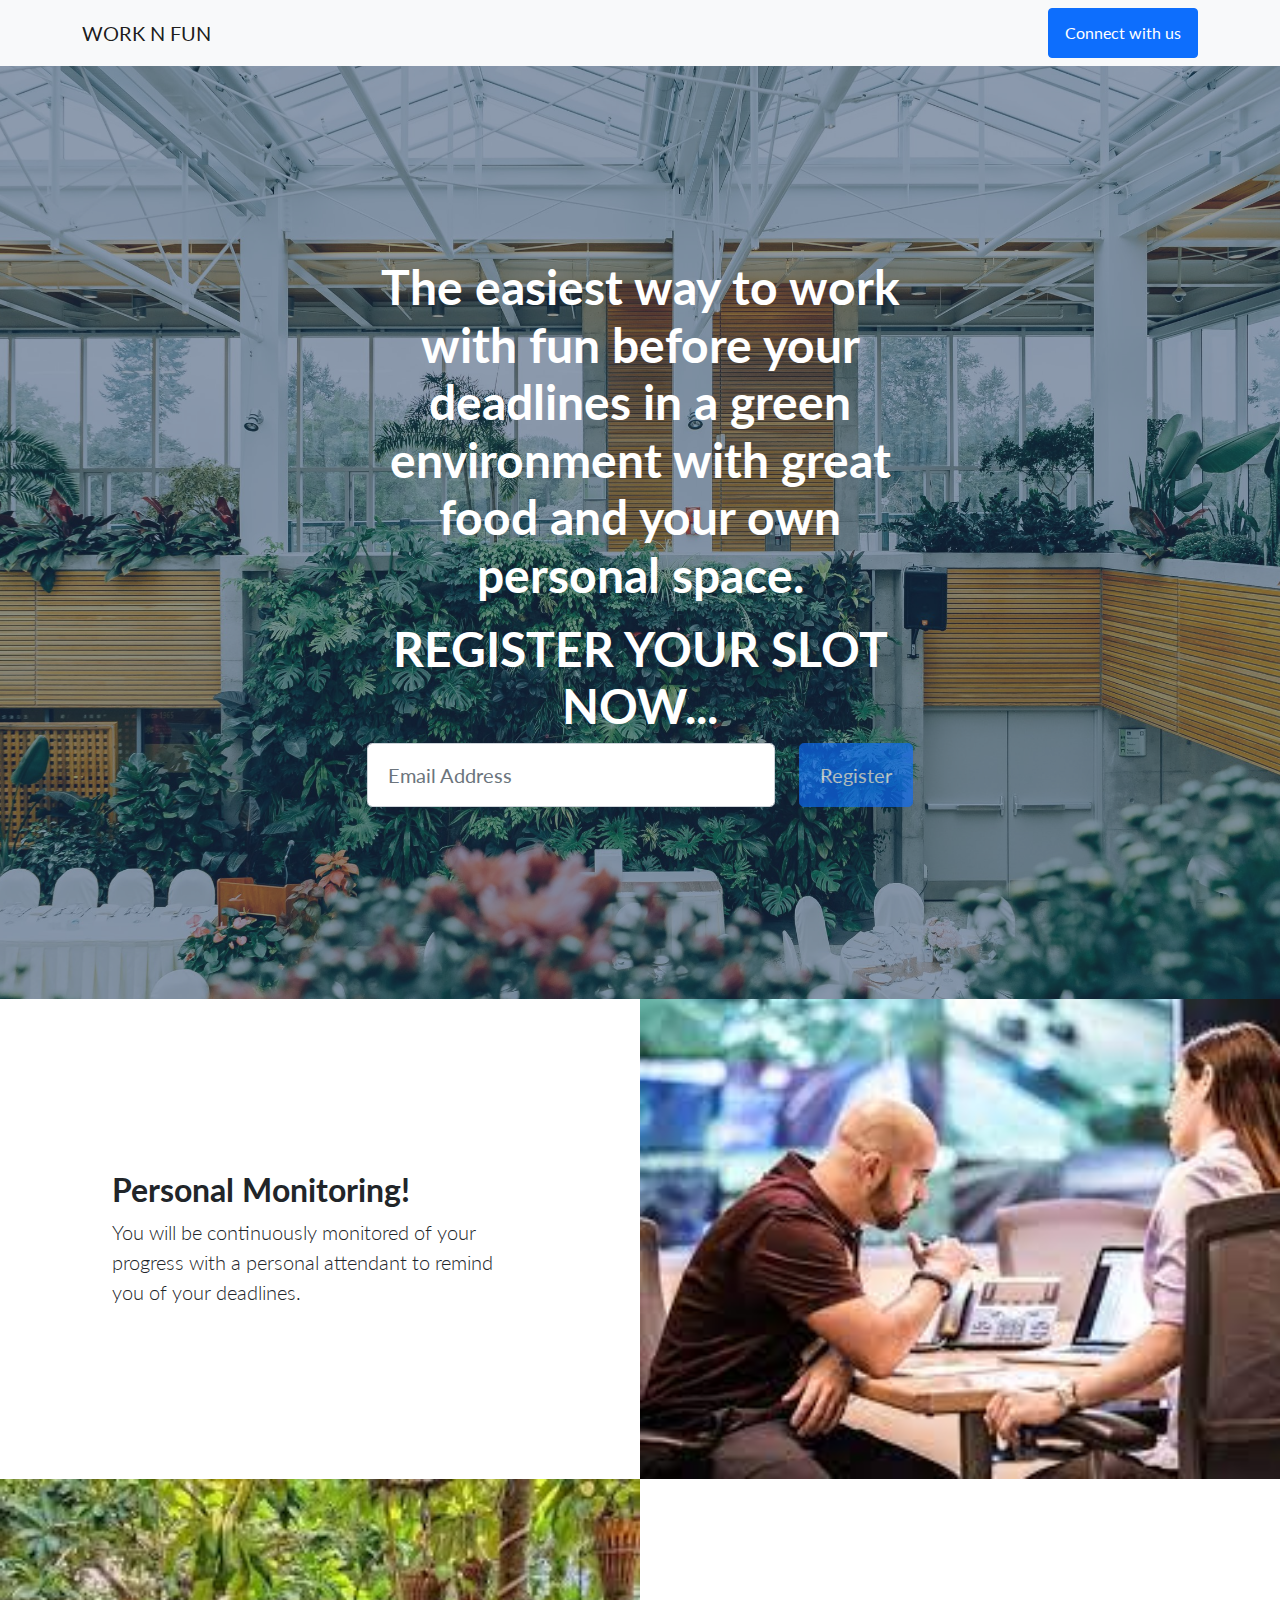
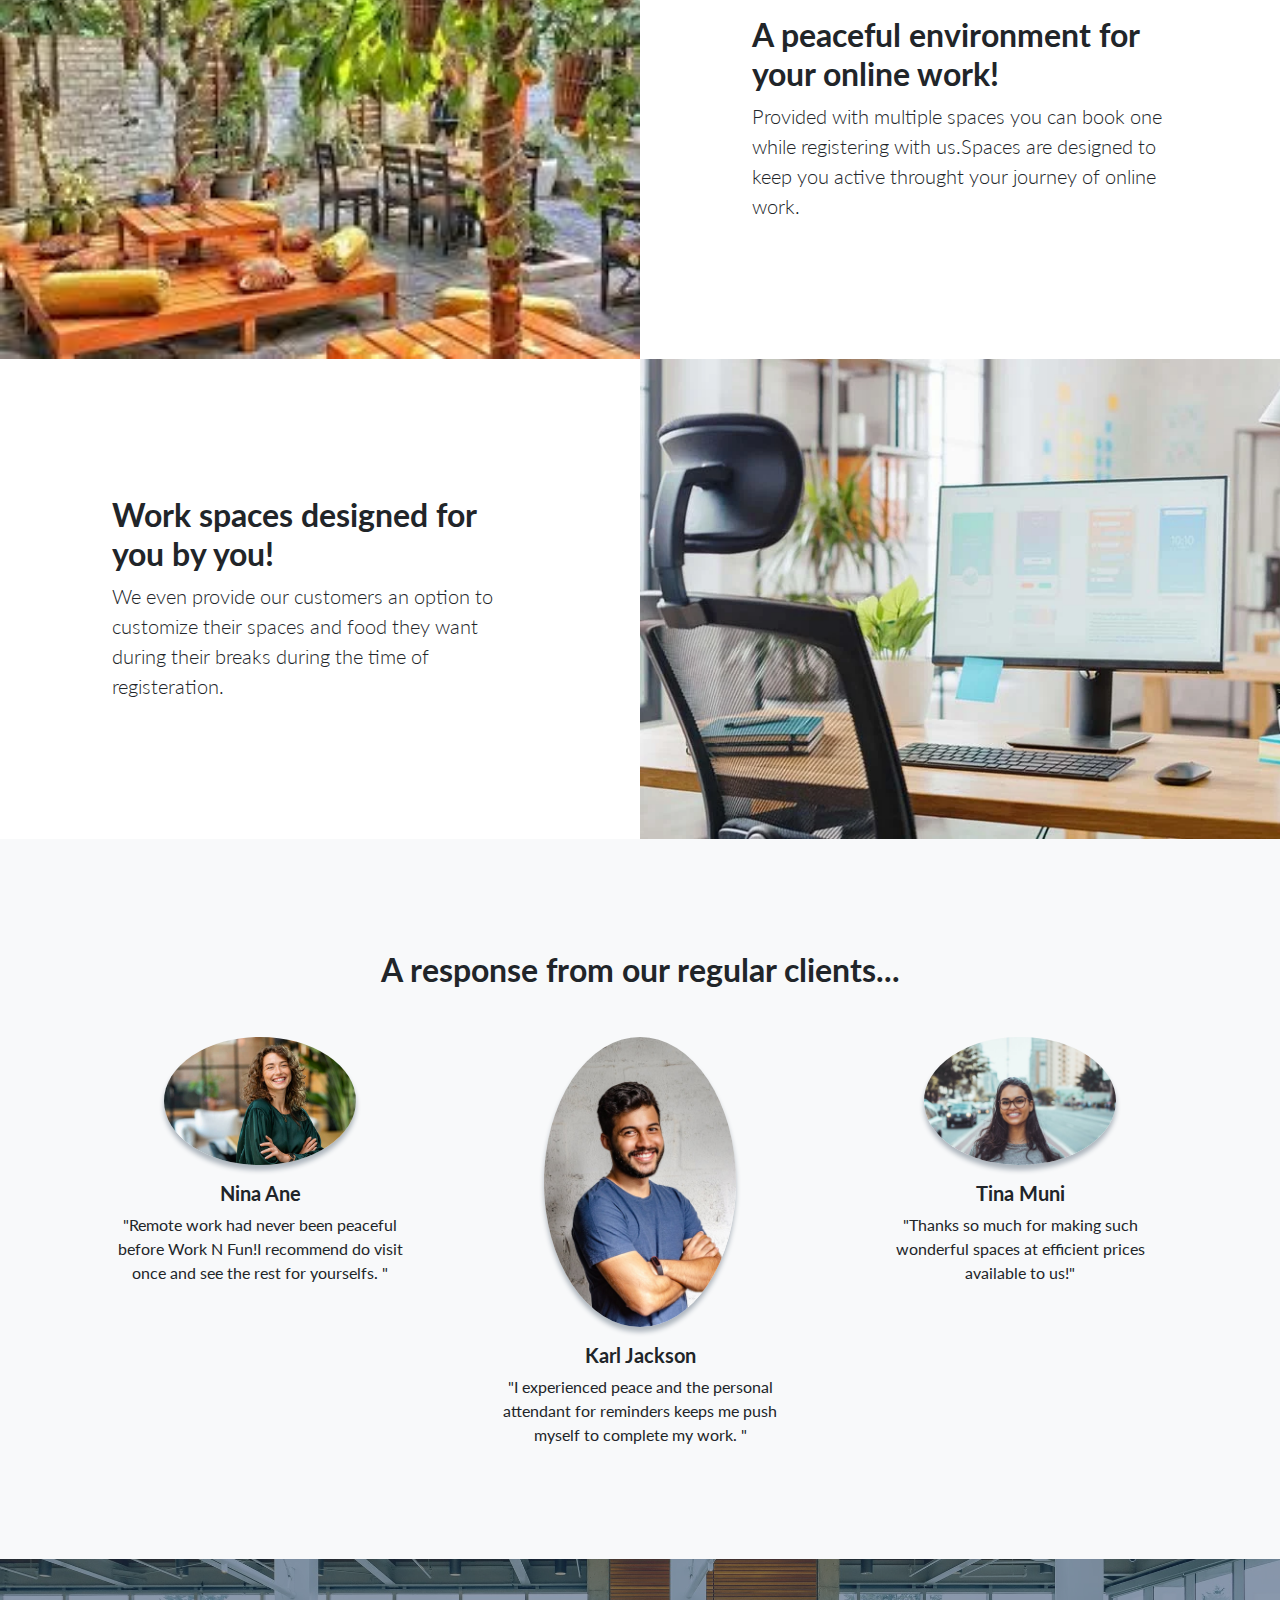
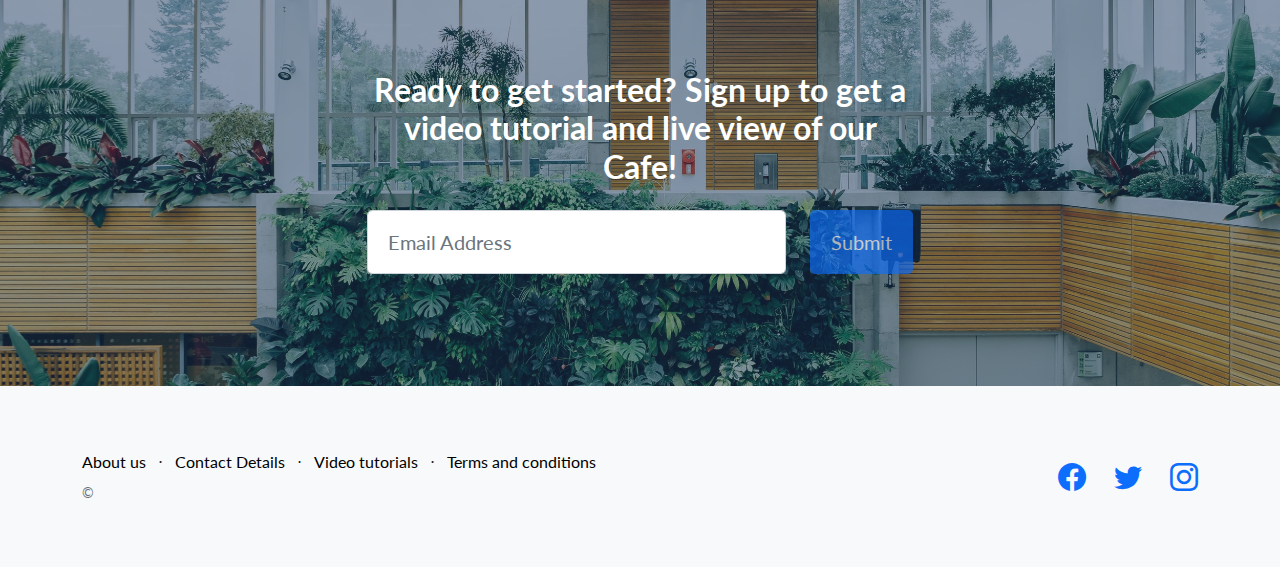
<file: landing_page/index.html>
<!DOCTYPE html>
<html lang="en">
    <head>
        <meta charset="utf-8" />
        <meta name="viewport" content="width=device-width, initial-scale=1, shrink-to-fit=no" />
        <meta name="description" content="" />
        <meta name="author" content="" />
        <title>Work N Fun</title>
        <!-- Favicon-->
        <link rel="icon" type="image/x-icon" href="assets/favicon.ico" />
        <!-- Bootstrap icons-->
        <link href="https://cdn.jsdelivr.net/npm/bootstrap-icons@1.5.0/font/bootstrap-icons.css" rel="stylesheet" type="text/css" />
        <!-- Google fonts-->
        <link href="https://fonts.googleapis.com/css?family=Lato:300,400,700,300italic,400italic,700italic" rel="stylesheet" type="text/css" />
        <!-- Core theme CSS (includes Bootstrap)-->
        <link href="css/styles.css" rel="stylesheet" />
    </head>
    <body>
        <!-- Navigation-->
        <nav class="navbar navbar-light bg-light static-top">
            <div class="container">
                <a class="navbar-brand" href="#!">WORK N FUN</a>
                <a class="btn btn-primary" href="#signup">Connect with us </a>
            </div>
        </nav>
        <!-- Masthead-->
        <header class="masthead">
            <div class="container position-relative">
                <div class="row justify-content-center">
                    <div class="col-xl-6">
                        <div class="text-center text-white">
                            <!-- Page heading-->
                            <h1 class="mb-3">The easiest way to work with fun before your deadlines in a green environment with great food and your own personal space.
                            </h1>
                            
                            <h1> REGISTER YOUR SLOT NOW...</h1>
                            <!-- Signup form-->
                            <!-- * * * * * * * * * * * * * * *-->
                            <!-- * * SB Forms Contact Form * *-->
                            <!-- * * * * * * * * * * * * * * *-->
                            <!-- This form is pre-integrated with SB Forms.-->
                            <!-- To make this form functional, sign up at-->
                            <!-- https://startbootstrap.com/solution/contact-forms-->
                            <!-- to get an API token!-->
                            <form class="form-subscribe" id="contactForm" data-sb-form-api-token="API_TOKEN">
                                <!-- Email address input-->
                                <div class="row">
                                    <div class="col">
                                        <input class="form-control form-control-lg" id="emailAddress" type="email" placeholder="Email Address" data-sb-validations="required,email" />
                                        <div class="invalid-feedback text-white" data-sb-feedback="emailAddress:required">Email Address is required.</div>
                                        <div class="invalid-feedback text-white" data-sb-feedback="emailAddress:email">Email Address Email is not valid.</div>
                                    </div>
                                    <div class="col-auto"><button class="btn btn-primary btn-lg disabled" id="submitButton" type="submit">Register</button></div>
                                </div>
                                <!-- Submit success message-->
                                <!---->
                                <!-- This is what your users will see when the form-->
                                <!-- has successfully submitted-->
                                <div class="d-none" id="submitSuccessMessage">
                                    <div class="text-center mb-3">
                                        <div class="fw-bolder">Form submission successful!</div>
                                        <p>To activate this form, sign up at</p>
                                        <a class="text-white" href="#">https://RENT & MATCH.com</a>
                                    </div>
                                </div>
                                <!-- Submit error message-->
                                <!---->
                                <!-- This is what your users will see when there is-->
                                <!-- an error submitting the form-->
                                <div class="d-none" id="submitErrorMessage"><div class="text-center text-danger mb-3">Error sending message!</div></div>
                            </form>
                        </div>
                    </div>
                </div>
            </div>
        </header>
        <!-- Image Showcases-->
        <section class="showcase">
            <div class="container-fluid p-0">
                <div class="row g-0">
                    <div class="col-lg-6 order-lg-2 text-white showcase-img" style="background-image: url('assets/img/bg-s1.jpg')"></div>
                    <div class="col-lg-6 order-lg-1 my-auto showcase-text">
                        <h2>Personal Monitoring!</h2>
                        <p class="lead mb-0">You will be continuously monitored of your progress with a personal attendant to remind you of your deadlines.</p>
                    </div>
                </div>
                <div class="row g-0">
                    <div class="col-lg-6 text-white showcase-img" style="background-image: url('assets/img/bg-s2.jpg')"></div>
                    <div class="col-lg-6 my-auto showcase-text">
                        <h2>A peaceful environment for your online work!</h2>
                        <p class="lead mb-0">Provided with multiple spaces you can book one while registering with us.Spaces are designed to keep you active throught your journey of online work. </p>
                    </div>
                </div>
                <div class="row g-0">
                    <div class="col-lg-6 order-lg-2 text-white showcase-img" style="background-image: url('assets/img/bg-s3.jpg')"></div>
                    <div class="col-lg-6 order-lg-1 my-auto showcase-text">
                        <h2>Work spaces designed for you by you!</h2>
                        <p class="lead mb-0">We even provide our customers an option to customize their spaces and food they want during their breaks during the time of registeration.</p>
                    </div>
                </div>
            </div>
        </section>
        <!-- Testimonials-->
        <section class="testimonials text-center bg-light">
            <div class="container">
                <h2 class="mb-5">A response from our regular clients...</h2>
                <div class="row">
                    <div class="col-lg-4">
                        <div class="testimonial-item mx-auto mb-5 mb-lg-0">
                            <img class="img-fluid rounded-circle mb-3" src="assets/img/test1.jpg" alt="..." />
                            <h5>Nina Ane</h5>
                            <p class="font-weight-light mb-0">"Remote work had never been peaceful before Work N Fun!I recommend do visit once and see the rest for yourselfs. "</p>
                        </div>
                    </div>
                    <div class="col-lg-4">
                        <div class="testimonial-item mx-auto mb-5 mb-lg-0">
                            <img class="img-fluid rounded-circle mb-3" src="assets/img/test2.jpg" alt="..." />
                            <h5>Karl Jackson</h5>
                            <p class="font-weight-light mb-0">"I experienced peace and the personal attendant for reminders keeps me push myself to complete my work. "</p>
                        </div>
                    </div>
                    <div class="col-lg-4">
                        <div class="testimonial-item mx-auto mb-5 mb-lg-0">
                            <img class="img-fluid rounded-circle mb-3" src="assets/img/test3.jpg" alt="..." />
                            <h5>Tina Muni</h5>
                            <p class="font-weight-light mb-0">"Thanks so much for making such wonderful spaces at efficient prices available to us!"</p>
                        </div>
                    </div>
                </div>
            </div>
        </section>
        <!-- Call to Action-->
        <section class="call-to-action text-white text-center" id="signup">
            <div class="container position-relative">
                <div class="row justify-content-center">
                    <div class="col-xl-6">
                        <h2 class="mb-4">Ready to get started? Sign up to get a video tutorial and live view of our Cafe!</h2>
                        <!-- Signup form-->
                        <!-- * * * * * * * * * * * * * * *-->
                        <!-- * * SB Forms Contact Form * *-->
                        <!-- * * * * * * * * * * * * * * *-->
                        <!-- This form is pre-integrated with SB Forms.-->
                        <!-- To make this form functional, sign up at-->
                        <!-- https://startbootstrap.com/solution/contact-forms-->
                        <!-- to get an API token!-->
                        <form class="form-subscribe" id="contactFormFooter" data-sb-form-api-token="API_TOKEN">
                            <!-- Email address input-->
                            <div class="row">
                                <div class="col">
                                    <input class="form-control form-control-lg" id="emailAddressBelow" type="email" placeholder="Email Address" data-sb-validations="required,email" />
                                    <div class="invalid-feedback text-white" data-sb-feedback="emailAddressBelow:required">Email Address is required.</div>
                                    <div class="invalid-feedback text-white" data-sb-feedback="emailAddressBelow:email">Email Address Email is not valid.</div>
                                </div>
                                <div class="col-auto"><button class="btn btn-primary btn-lg disabled" id="submitButton" type="submit">Submit</button></div>
                            </div>
                            <!-- Submit success message-->
                            <!---->
                            <!-- This is what your users will see when the form-->
                            <!-- has successfully submitted-->
                            <div class="d-none" id="submitSuccessMessage">
                                <div class="text-center mb-3">
                                    <div class="fw-bolder">Form submission successful!</div>
                                    <p>To activate this form, sign up at</p>
                                    <a class="text-white" href="#">https://RENT & MATCH.com</a>
                                </div>
                            </div>
                            <!-- Submit error message-->
                            <!---->
                            <!-- This is what your users will see when there is-->
                            <!-- an error submitting the form-->
                            <div class="d-none" id="submitErrorMessage"><div class="text-center text-danger mb-3">Error sending message!</div></div>
                        </form>
                    </div>
                </div>
            </div>
        </section>
        <!-- Footer-->
        <footer class="footer bg-light">
            <div class="container">
                <div class="row">
                    <div class="col-lg-6 h-100 text-center text-lg-start my-auto">
                        <ul class="list-inline mb-2">
                            <li class="list-inline-item"><a href="#!" style="text-decoration: none; color: #000;">About us</a></li>
                            <li class="list-inline-item">⋅</li>
                            <li class="list-inline-item"><a href="#!" style="text-decoration: none; color: #000;">Contact Details</a></li>
                            <li class="list-inline-item">⋅</li>
                            <li class="list-inline-item"><a href="#!" style="text-decoration: none;color: #000;">Video tutorials</a></li>
                            <li class="list-inline-item">⋅</li>
                            <li class="list-inline-item"><a href="#!" style="text-decoration: none;color: #000;">Terms and conditions</a></li>
                        </ul>
                        <p class="text-muted small mb-4 mb-lg-0">&copy;</p>
                    </div>
                    <div class="col-lg-6 h-100 text-center text-lg-end my-auto">
                        <ul class="list-inline mb-0">
                            <li class="list-inline-item me-4">
                                <a href="#!"><i class="bi-facebook fs-3" ></i></a>
                            </li>
                            <li class="list-inline-item me-4">
                                <a href="#!"><i class="bi-twitter fs-3"></i></a>
                            </li>
                            <li class="list-inline-item">
                                <a href="#!"><i class="bi-instagram fs-3"></i></a>
                            </li>
                        </ul>
                    </div>
                </div>
            </div>
        </footer>
        <!-- Bootstrap core JS-->
        <script src="https://cdn.jsdelivr.net/npm/bootstrap@5.1.3/dist/js/bootstrap.bundle.min.js"></script>
        <!-- Core theme JS-->
        <script src="js/scripts.js"></script>
        <!-- * * * * * * * * * * * * * * * * * * * * * * * * * * * * * * * * * * * * * * * *-->
        <!-- * *                               SB Forms JS                               * *-->
        <!-- * * Activate your form at https://startbootstrap.com/solution/contact-forms * *-->
        <!-- * * * * * * * * * * * * * * * * * * * * * * * * * * * * * * * * * * * * * * * *-->
        <script src="https://cdn.startbootstrap.com/sb-forms-latest.js"></script>
    </body>
</html>
</file>
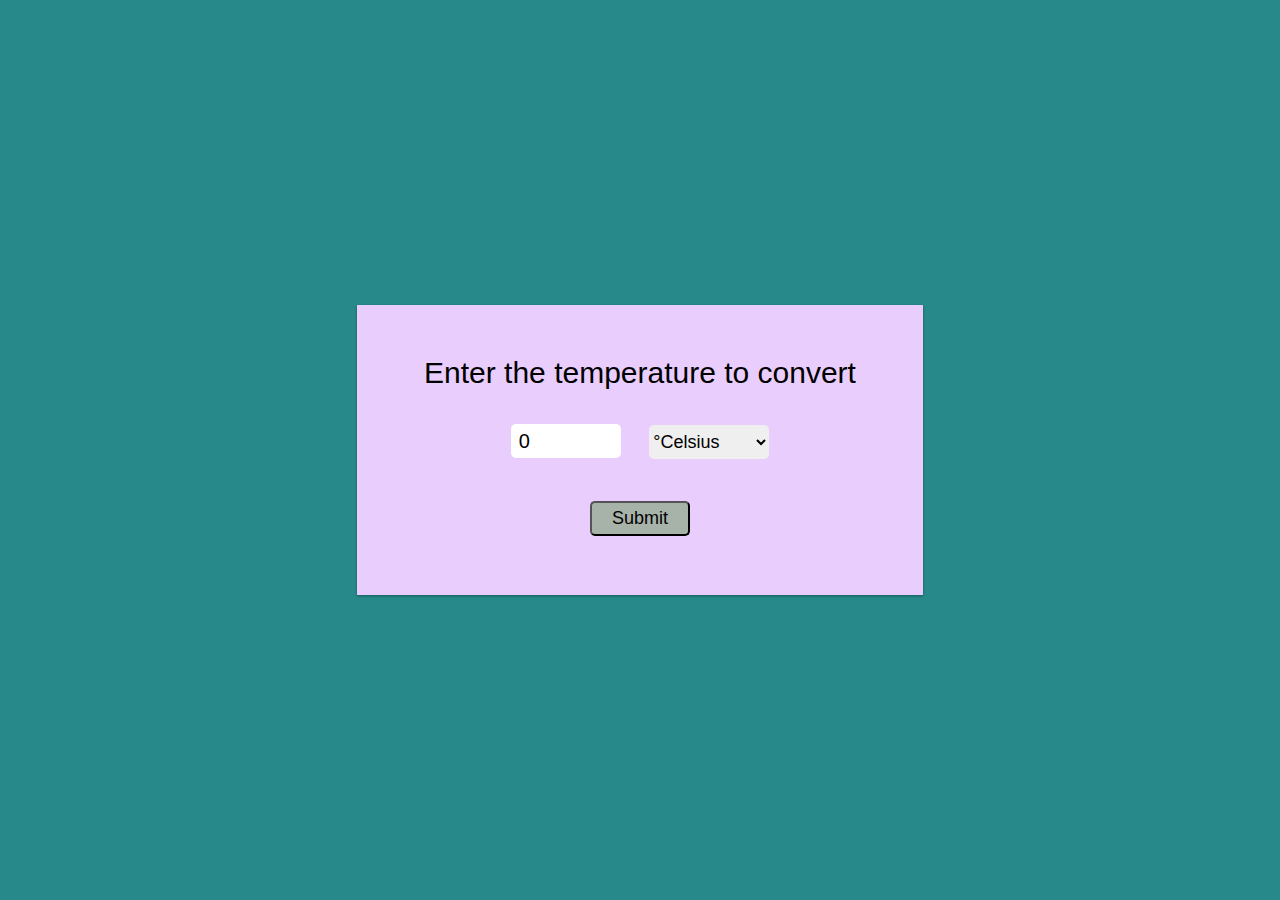
<file: temperature_converter/index.html>
<!DOCTYPE html>
<html lang="en">
<head>
    <meta charset="UTF-8">
    <meta http-equiv="X-UA-Compatible" content="IE=edge">
    <meta name="viewport" content="width=device-width, initial-scale=1.0">
    <link rel="stylesheet" href="style.css">
    <title>Temperature Converter</title>
</head>
<body>
    <div class="container">
        <form id="calcTemp" onsubmit="calculateTemp(); return false">
            <label for="temp">Enter the temperature to convert</label>
            <br>
            <input type="number" name="temp" id="temp" value="0">
            <select name="temp_diff" id="temp_diff">
                <option value="cel">&#176;Celsius</option>
                <option value="fah">&#176;Fahrenheit</option>
            </select>
            <br>
            <input type="submit" name="temp" id="submit">
            <br>
            <span id="result"></span>
        </form>
    </div>

    <script src="script.js"></script>
   
</body>
</html>
</file>
<file: temperature_converter/style.css>
@import url('https://fonts.googleapis.com/css2?family=Raleway:ital,wght@0,300;0,500;0,600;0,700;1,300;1,400;1,500;1,600;1,700&family=Roboto:wght@100;300;400;700&family=Ubuntu:ital,wght@0,300;0,400;0,500;1,300;1,400;1,500;1,700&display=swap');

* {
    box-sizing: border-box;
    padding: 0;
    margin: 0;
    font-family: 'Poppins', sans-serif;
}

.container {
    display: flex;
    justify-content: center;
    align-items: center;
    height: 100vh;
    text-align: center;
    background-color: rgb(39, 137, 137);
}

#calcTemp {
    padding: 29px 67px;
    min-height: 290px;
    background-color: #e9cdfd;
    box-shadow: rgba(0, 0, 0, 0.12) 0px 1px 3px, rgba(0, 0, 0, 0.24) 0px 1px 2px;
}

label {
    font-size: 30px;
    line-height: 78px;
}

#temp {
    width: 110px;
    height: 34px;
    border-radius: 5px;
    margin: 12px;
    padding: 8px;
    font-size: 20px;
    font-weight: 500;
    border: none;
    outline: none;
}

#temp_diff {
    width: 120px;
    height: 34px;
    border-radius: 5px;
    margin: 12px;
    font-size: 18px;
    font-weight: 500;
    border: none;
    outline: none;
}

#submit {
    width: 100px;
    border-radius: 5px;
    margin: 30px 0 20px 0;
    font-size: 18px;
    background-color: rgb(167, 178, 169);
    padding: 5px;
    transition: all 0.5s ease;
}

#submit:hover{
    background-color: rgb(191, 158, 115);
    cursor: pointer;
}

#result{
    font-size: 27px;
}
</file>
